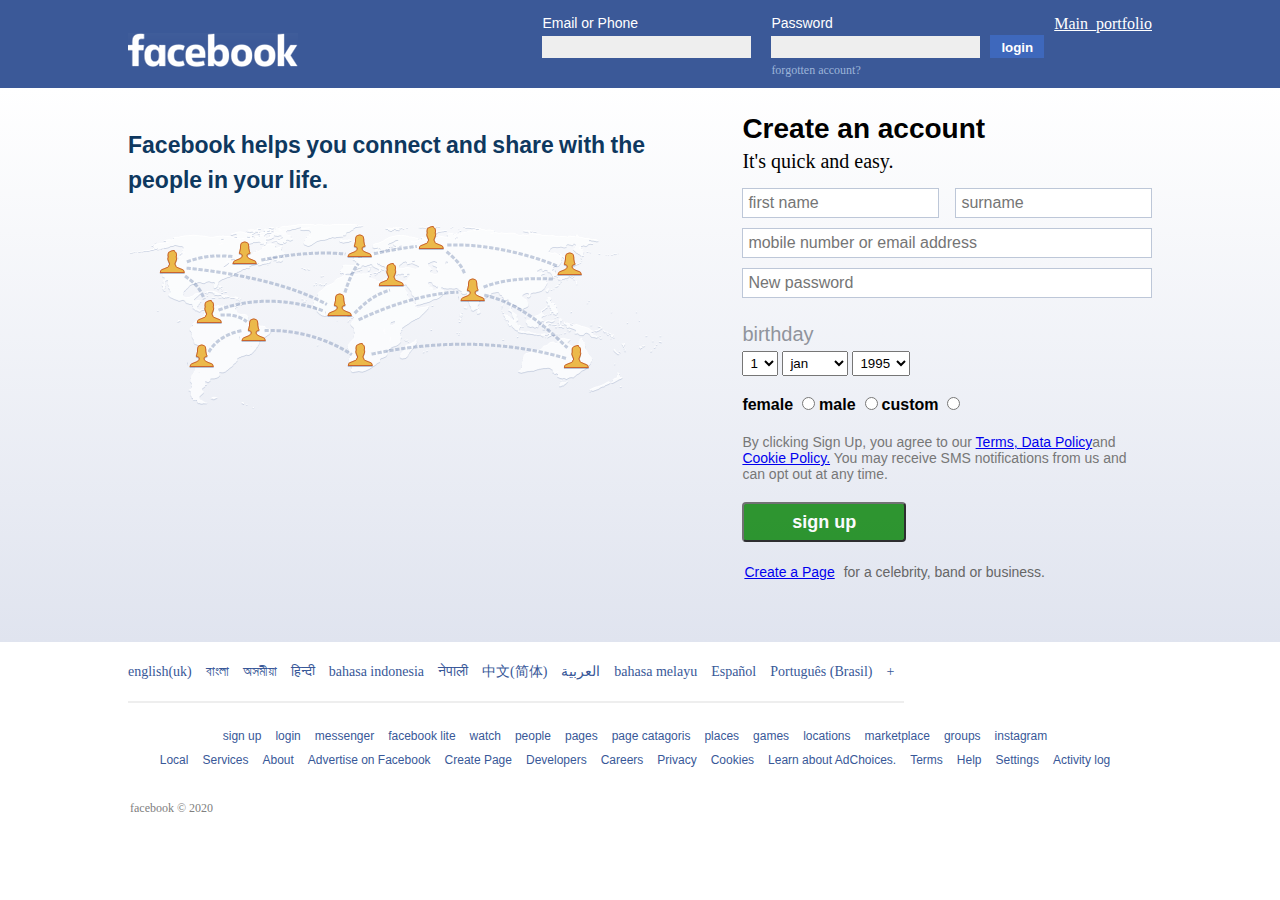
<file: assets/vandors/facebook/index.html>
<!DOCTYPE HTML>
<html lang="en-US">

<head>

    <link rel="stylesheet" type="text/css" href="style.css" media="all" />
    <link rel="stylesheet" type="text/css" href="responsive.css" media="all" />
    <link rel="shortcut icon" type="image/x-icon" href="img/favicon.ico" class="ico" />

    <meta charset="UTF-8">
    <title>Facebook-log in or sign up title></title>
</head>

<body>

    <header class="header">
        <nav>
            <div class="row">

                <div class="header-top">

                    <div class="logo-area">

                        <img src="img/facebook.png" alt="alt" class='logo' />

                    </div>
                    <div class="input-area">

                        <form action="">
                            <div class="login-first">
                                <label for="email">Email or Phone</label>
                                <input type="text" id='email' name='lab' required />
                            </div>
                            <div class="login-second">
                                <label for="password">Password</label>
                                <input type="password" id='password' name='lab' required />
                                <a href="" class="forgot">forgotten account?</a>
                            </div>
                            <div class="login-third">
                                <input type="submit" value='login' />
                            </div>

                            <a href="../../../index.php" style="color:#fff;">Main_portfolio</a>


                        </form>



                    </div>


                </div>


            </div>

        </nav>

    </header>

    <section class="form-files">
        <div class="signup-area">

            <div class="signup-left">

                <h2>Facebook helps you connect and share with the people in your life.</h2>
                <img src="img/azd.png" alt="alt" class='tention' />



            </div>
            <div class="signup-right clearfix">
                <h2 class='wow'>
                    Create an account</h2>
                <p class='pin'>It's quick and easy.</p>

                <form action="">
                    <div class="first-child">
                        <input type="text" placeholder='first name' required />
                        <input type="text" placeholder='surname' required/>

                    </div>

                    <input type="text" placeholder='mobile number or email address' required/>

                    <input type="password" placeholder='New password' required />



                    <div class="birthday">

                        <p class='birthday'>birthday</p>
                        <select name="" id="">
		  
         <option value="">1</option>         
		 <option value="">2</option>
		 <option value="">3</option>
		 <option value="">4</option>
		 <option value="">5</option>
		  
		  
		  </select>

                        <select name="" id="">
		  
         <option value="">jan</option>         
		 <option value="">feb</option>
		 <option value="">march</option>
		 <option value="">april</option>
		 <option value="">may</option>
		  
		  
		  </select>

                        <select name="" id="">
		  
         <option value="">1995</option>         
		 <option value="">1996</option>
		 <option value="">2000</option>
		 <option value="">2001</option>
		 <option value="">2002</option>
		  
		  
		  </select>



                    </div>

                    <div class="gender">

                        <label for="female">female</label>
                        <input type="radio" id='female' name='same' required />


                        <label for="male">male</label>
                        <input type="radio" id='male' name='same' required />


                        <label for="custom">custom</label>
                        <input type="radio" id='custom' name='same' required />


                    </div>


                    <p class='close'>By clicking Sign Up, you agree to our <a href="#"> Terms,
	   Data Policy</a>and <a href="#"> Cookie Policy.</a> You may receive SMS notifications from us and can opt out at any time.</p>

                    <button class="btn">sign up</button>

                    <p class='dove'> <a href="#">Create a Page</a>for a celebrity, band or business.</p>

                </form>


            </div>

        </div>





    </section>

    <!-- fotter -->
    <!-- fotter -->
    <!-- fotter -->


    <fotter>
        <div class="row">
            <div class="language">
                <ul>
                    <li><a href="#">english(uk)</a></li>
                    <li><a href="#">বাংলা</a></li>
                    <li><a href="#">অসমীয়া</a></li>
                    <li><a href="#">हिन्दी</a></li>
                    <li><a href="#">bahasa indonesia</a></li>
                    <li><a href="#">नेपाली</a></li>
                    <li><a href="#">中文(简体)</a></li>
                    <li><a href="#">العربية</a></li>
                    <li><a href="#">bahasa melayu</a></li>
                    <li><a href="#">Español</a></li>
                    <li><a href="#">Português (Brasil)</a></li>
                    <li><a href="#">+</a></li>

                </ul>
            </div>
        </div>

        <div class="second-language">


            <div class="row">
                <div class="wrappears">

                    <ul class='main-work'>
                        <li class='group'><a href="#">sign up</a></li>
                        <li class='group'><a href="#">login</a></li>
                        <li class='group'><a href="#">messenger</a></li>
                        <li class='group'><a href="#">facebook lite</a></li>
                        <li class='group'><a href="#">watch</a></li>
                        <li class='group'><a href="#">people</a></li>
                        <li class='group'><a href="#">pages</a></li>
                        <li class='group'><a href="#">page catagoris</a></li>
                        <li class='group'><a href="#">places</a></li>
                        <li class='group'><a href="#">games</a></li>
                        <li class='group'><a href="#">locations</a></li>
                        <li class='group'><a href="#">marketplace</a></li>
                        <li class='group'><a href="#">groups</a></li>
                        <li class='group'><a href="#">instagram</a></li>
                    </ul>



                    <ul class='main-work'>

                        <li class='group'><a href="#">Local</a></li>
                        <li class='group'><a href="#">Services</a></li>
                        <li class='group'><a href="#">About</a></li>
                        <li class='group'><a href="#">Advertise on Facebook</a></li>
                        <li class='group'><a href="#">Create Page</a></li>
                        <li class='group'><a href="#">Developers</a></li>
                        <li class='group'><a href="#">Careers</a></li>
                        <li class='group'><a href="#">Privacy</a></li>
                        <li class='group'><a href="#">Cookies</a></li>
                        <li class='group'><a href="#">Learn about AdChoices.</a></li>
                        <li class='group'><a href="#">Terms</a></li>
                        <li class='group'><a href="#">Help</a></li>
                        <li class='group'><a href="#">Settings</a></li>
                        <li class='group'><a href="#">Activity log</a></li>

                    </ul>



                </div>

            </div>
        </div>

        <span class='span'>facebook &copy; 2020</span>







    </fotter>














</body>

</html>
</file>
<file: assets/vandors/facebook/style.css>
/* basic */
*{
	
	padding:0;
	margin:0;
	
}

/* header */
nav{
	
	background:#3B5998;
	height:58px;
	padding:15px 0;
}
/* logo */

.logo{
	margin-top:18px;
	
	
}




/* header-top */
.header-top:after{
	content:'';
	display:block;
	clear:both;
}

/* logo-area */
.logo-area{
	
	float:left;
	width:30%;
}
/* input-area */


.input-area{
		float:left;
	width:70%;
	
	
}

.input-area input{
   border:1px solid transparent;
	box-sizing:border-box;
	background:#eee;
}





/* form */


form{
	
	float:right;
}

/* middle-row */

.row{
	width:80%;
	margin:auto;
	
}

/* login first second third */

.login-first{
	
	float:left;
	margin-right:20px;
	
}
.login-second{
	
	float:left;
	
	
}

/* input-area  after*/
.input-area:after{
	
	content:'';
	display:block;
	clear:both;
	
}


.input-area input[type='text'],.input-area input[type='password']{
	
	display:block;
	font-size:16px;
	padding-top:2px;
	
}
/* submit */
.login-third input[type='submit']{
	
	margin:20px 10px;
	padding:2px 10px;
	text-align:center;
	background:;
}


.login-third {
	
	float:left;
	
}

/* label */

.input-area label{
	
	
	color:#fff;
	font-size:14px;
	font-family:helvetica,arial,sans-serif;
	margin-bottom:5px;
	display:block;
}


.login-second a:hover{
	text-decoration:underline;
	cursor:pointer;
}


.login-second a{
	margin-top:5px;
	display:block;
	color:#9cb4d8;
	font-size:12px;
	text-decoration:none;
	
}


/* submit */


.login-third input[type='submit']:hover{
	
	background:#2d467a;
	cursor:pointer;
	border:1px solid #2d467a;
}


.login-third input[type='submit']{
	border:0;
	background:#3e68bc;
   color:#fff;
   font-weight:bold;
	border:1px solid #3e68bc;
	padding-top:4px;
	text-align:center;
}

/* section form files start */



/* signup left right */


.form-files{
	
	background:linear-gradient(#fff,#E0E4EF);
}

.signup-area:after{
	content:'';
	display:block;
	clear:both;
	
}

.signup-left{
	
	float:left;
	width:60%;

}

.signup-right{
	
	float:left;
	width:40%;

}


.signup-left h2{
	
	font-size:23px;
	font-family:sans-serif;
	margin-top:40px;
	margin-bottom:20px;
	color:#0e385f;
	word-spacing:-1px;
	line-height:35px;
	width:90%;
}



/* signup-area middle*/

.signup-area{
	
	width:80%;
	margin:auto;
}

/* signup-right h2*/

h2.wow{
	font-size:28px;
	margin-top:25px;
	margin-bottom:5px;
	font-family:sans-serif;
	font-weight:bold;
}

/* p */

p.pin{
	
	font-size:20px;
	margin-bottom:10px;
	
}

/* signup right input */

.signup-right input[type='text'],.signup-right input[type='password']{
	
	width:100%;
  box-sizing:border-box;
  padding:5px;
  font-size:16px;
  margin:5px 0;
	border:1px solid #bdc7d8;
}


.signup-right .first-child input:nth-child(1){
	
	float:left;
	width:48%;
	
}

.signup-right .first-child input:nth-child(2){
		float:right;
	width:48%;
	
	
	
}

/* clearfix after */

.clearfix:after{
	
	content:'';
	display:block;
	clear:both;
}


/* birthday */



.birthday{
	margin-top:20px;
	
}


p.birthday{
	
	font-size:20px;
	font-family:sans-serif;
	
	margin-bottom:5px;
	color:#90949c;
	
}

/* select */
.signup-right select{
	
	margin-bottom:20px;
	padding:3px;
	
}


.gender label{
	font-weight:20px;
	font-weight:bold;
	margin-right:5px;
	font-family:sans-serif;
	
	
}


.gender{
	
	margin-bottom:20px;
}

/* p.close */


p.close{
	font-family:sans-serif;
	font-size:14px;
	color:#777;
	margin-bottom:20px;
}

/* button */
button.btn:hover{
	
	background-color:#69a74e;
	box-shadow:inset 0 1px 1px #a4e388;
 
	background:linear-gradient(#67ae55, #578843);
	
	}


button.btn{

 background:green;
 width:40%;
 height:40px;
	color:#fff;
	font-size:18px;
font-family: Helvetica, Arial, sans-serif ;
	opacity:.8;
	padding:2px 20px;
	     border-radius:4px;
	outline:none;
	font-weight:bold;
	margin-bottom:20px;
	
	
}

/* p.dove */

p.dove{
	
	margin-bottom:60px;
	color:#666;
     padding:2px;
	 font-family:sans-serif;
	 font-size:14px;
}

p.dove a{
	
 padding-right:9px;
	
}


/*  fotter start */
/*  fotter start */
/*  fotter start */
/*  fotter start */


.language{
	
      text-align:center;
	list-style:none;
	margin-top:20px;
}
.language:after{
	
	content:'';
	display:block;
	clear:both;
	
}
.language ul{
	
	float:left;
}

.language ul li{
	
	margin-right:10px;
	display:inline-block;
}

.language ul li a{
	text-decoration:none;
	font-size:14px;
	color:#385898;
}

.language ul::after{
	content:'';
	display:block;
	clear:both;
	background:#eee;
	height:2px;
	width:100%;
	margin:20px auto;
	display:block;
}


.second-language{
	
	text-align:center;
	
}

/* ul */

.main-work{
	
	list-style:none;
	line-height:1.5;
}

.main-work li a{
	
	color:#385898;
	text-decoration:none;
	font-family:sans-serif;
	font-size:12px;
	
}

.main-work li{
	display:inline-block;
	margin-right:10px;
}

span.span{
	margin:30px 130px;
	display:block;
	color:gray;
	font-size:12px;
}
</file>
<file: assets/vandors/facebook/responsive.css>
@media all and (max-width: 774px){
	.logo-area {
    float: none;
   margin-bottom:20px;
}
.input-area form {
    float: none;
}
	
	
.input-area {
    float: none;
    width: 100%;
}

.login-first{
	
	float:none;
	margin:0;
	
}.login-second{
	
	float:none;

}.login-third{
	
	float:none;

}

.input-area input[type='text'],.input-area input[type='password']{
	
	width:100%;
	
}

.input-area label {
    color: black;
  

}
	
	
	
	
}
</file>
